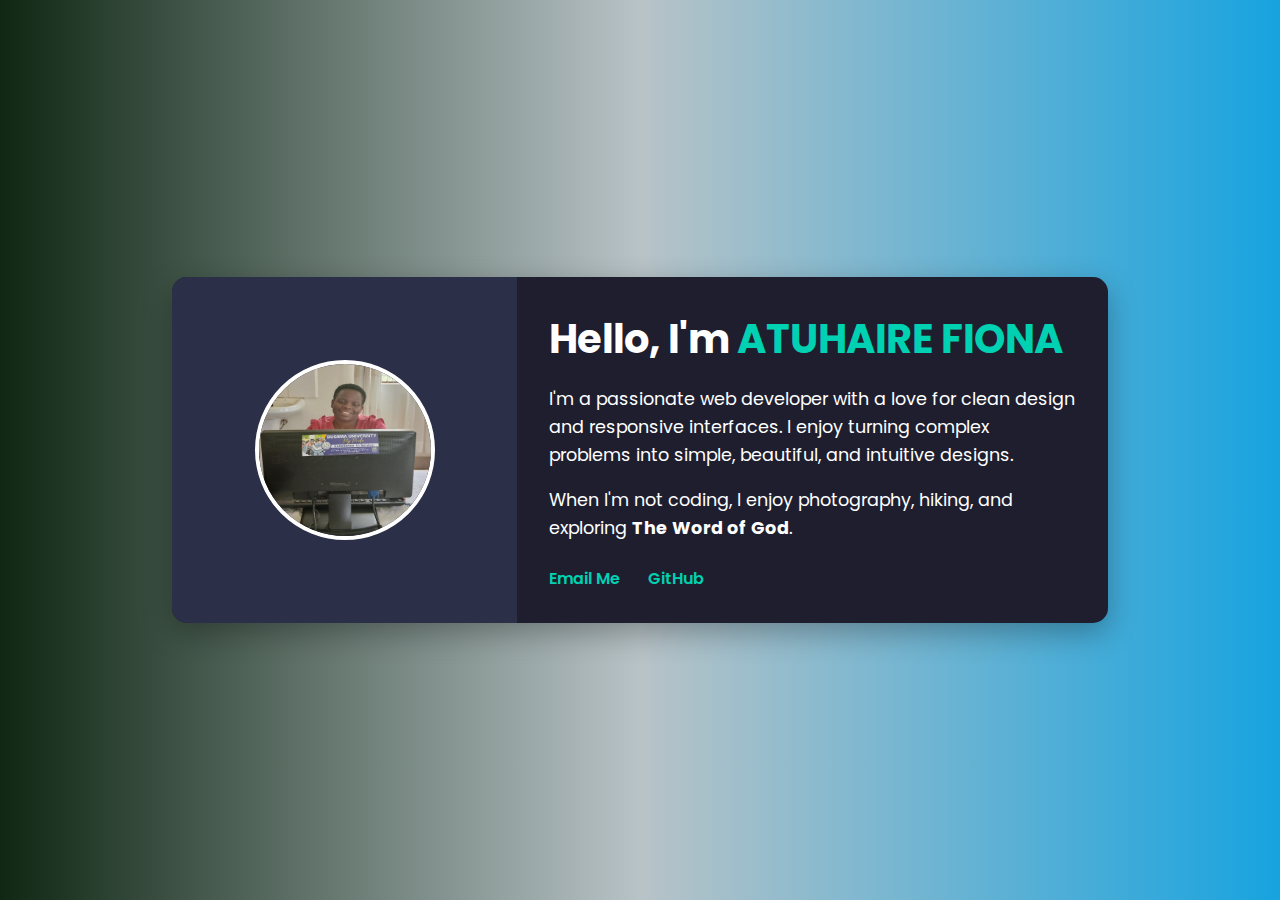
<file: index.html>
<!DOCTYPE html>
<html lang="en">
<head>
  <meta charset="UTF-8" />
  <meta name="viewport" content="width=device-width, initial-scale=1.0" />
  <title>About Me</title>
  <link rel="stylesheet" href="style.css" />
  <link href="https://fonts.googleapis.com/css2?family=Poppins:wght@300;600&display=swap" rel="stylesheet">
</head>
<body>
  <div class="container">
    <div class="card">
      <div class="profile-pic">
        <img src="queen.jpg" alt="Profile Picture" />
      </div>
      <div class="info">
        <h1>Hello, I'm <span class="highlight">ATUHAIRE FIONA</span></h1>
        <p>
          I'm a passionate web developer with a love for clean design and responsive interfaces. I enjoy turning complex problems into simple, beautiful, and intuitive designs.
        </p>
        <p>
          When I'm not coding, I enjoy photography, hiking, and exploring <strong>The Word of God</strong>.
        </p>
        <div class="contact">
          <a href="mailto:atuhairefiona@.com">Email Me</a>
          <a href="https://github.com/queen346" target="_blank">GitHub</a>
        </div>
      </div>
    </div>
  </div>
</body>
</html>
</file>
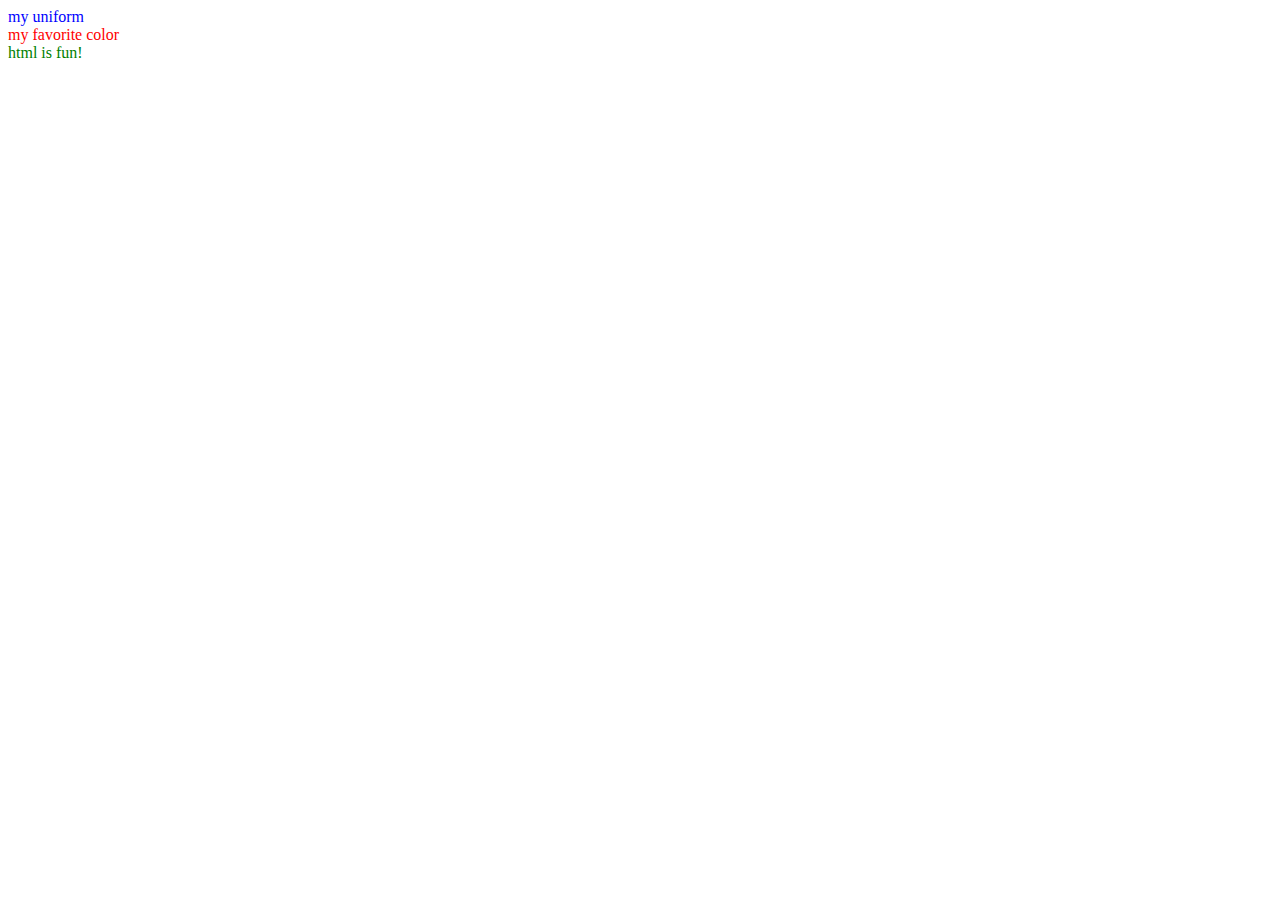
<file: color.html>
<!DOCTYPE html>
<html lang="en">
<head>
    <meta charset="UTF-8">
    <meta name="viewport" content="width=, initial-scale=1.0">
    <title>Colors</title>
    <link rel="icon" href="favcon.svg" type="image/x-icon">
</head>
<style>

</style>

<body>
    <div style="color: blue;">my uniform </div>
    <div style="color: red;">my favorite color</div>
    <div style="color: green;">html is fun!</div>


    
</body>
</html>
</file>
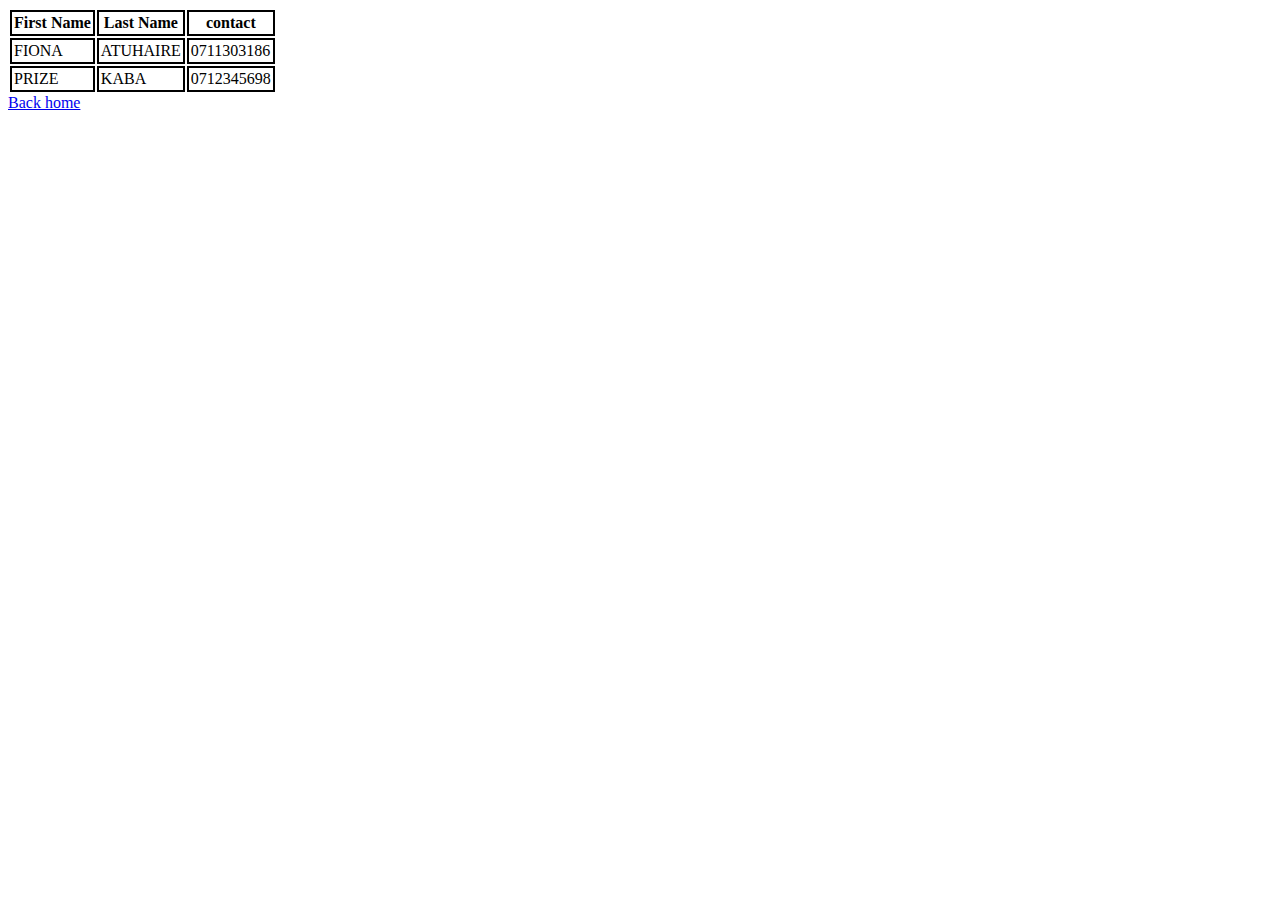
<file: table.html>
<!DOCTYPE html>
<html lang="en">

<head>
    <meta charset="UTF-8">
    <meta name="viewport" content="width=\
, initial-scale=1.0">
    <title>html Assignment </title>

</head>
<style>
    th {
        border: 2px solid black;
        border-collapse: collapse;
        margin: 2px;
        padding: 2px;
    }

    td {
        border: 2px solid black;
        border-collapse: collapse;
        margin: 2px;
        padding: 2px;
    }
</style>

<body>
    <table>
        <tr>
            <th>First Name</th>
            <th>Last Name</th>
            <th>contact</th>
        </tr>
        <tr>
            <td>FIONA</td>
            <td>ATUHAIRE</td>
            <td>0711303186</td>
        </tr>
        <tr>

            <td>PRIZE</td>
            <td> KABA</td>
            <td>0712345698</td>


        </tr>

    </table>
    <a href="index.html">Back home</a>
    <a href="color.html"></a>

</body>

</html>
</file>
<file: style.css>
* {
  margin: 0;
  padding: 0;
  box-sizing: border-box;
}

body {
  font-family: 'Poppins', sans-serif;
  background: linear-gradient(to right, #0f2713, #b8c3c7, #17a3df);
  color: #ffffff;
  display: flex;
  justify-content: center;
  align-items: center;
  min-height: 100vh;
}

.container {
  width: 90%;
  max-width: 1000px;
  padding: 2rem;
}

.card {
  display: flex;
  flex-wrap: wrap;
  background-color: #1e1e2f;
  border-radius: 15px;
  overflow: hidden;
  box-shadow: 0 10px 30px rgba(0, 0, 0, 0.3);
}

.profile-pic {
  flex: 1 1 250px;
  background-color: #2c2f48;
  display: flex;
  align-items: center;
  justify-content: center;
  padding: 2rem;
}

.profile-pic img {
  width: 180px;
  height: 180px;
  border-radius: 50%;
  border: 4px solid #ffffff;
}

.info {
  flex: 2 1 400px;
  padding: 2rem;
}

.info h1 {
  font-size: 2.5rem;
  margin-bottom: 1rem;
}

.highlight {
  color: #00d1b2;
}

.info p {
  font-size: 1.1rem;
  margin-bottom: 1rem;
  line-height: 1.6;
}

.contact {
  margin-top: 1.5rem;
}

.contact a {
  text-decoration: none;
  color: #00d1b2;
  margin-right: 1.5rem;
  font-weight: 600;
  transition: color 0.3s ease;
}

.contact a:hover {
  color: #ffffff;
  text-decoration: underline;
}
</file>
